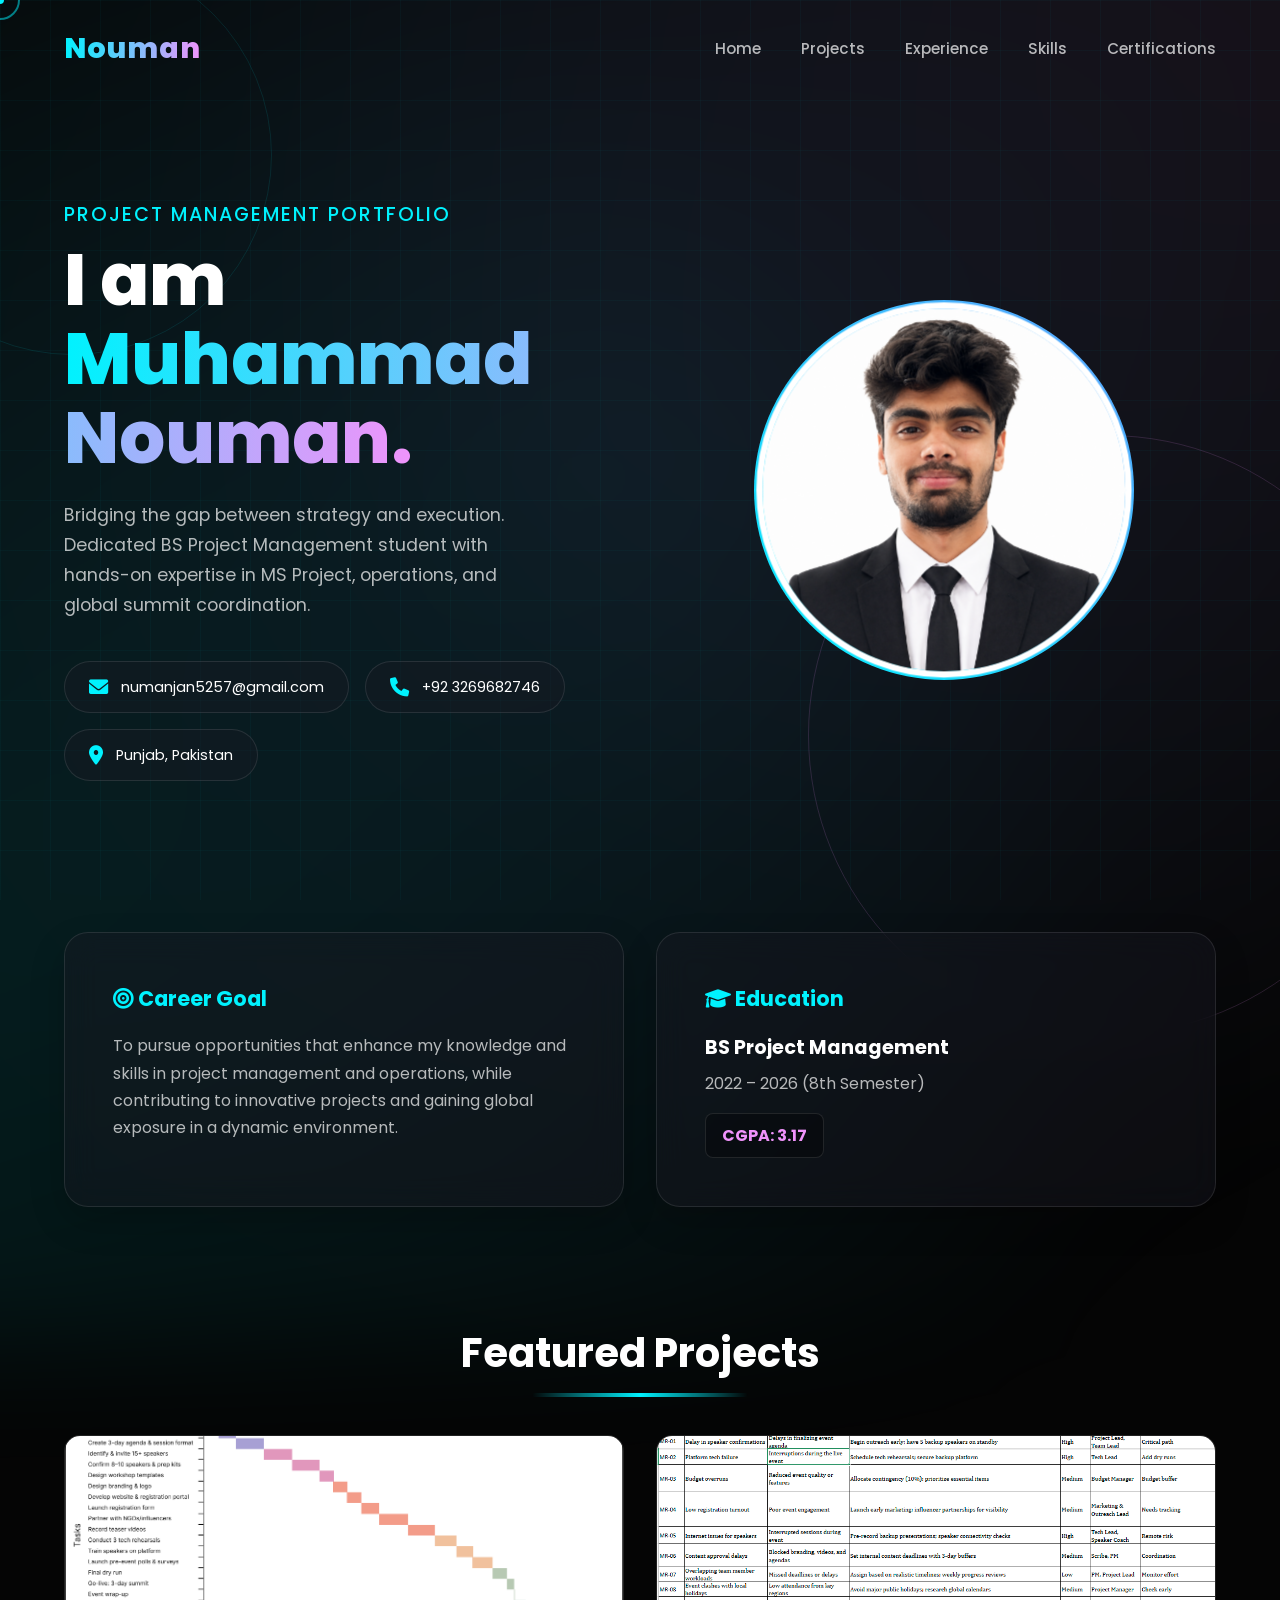
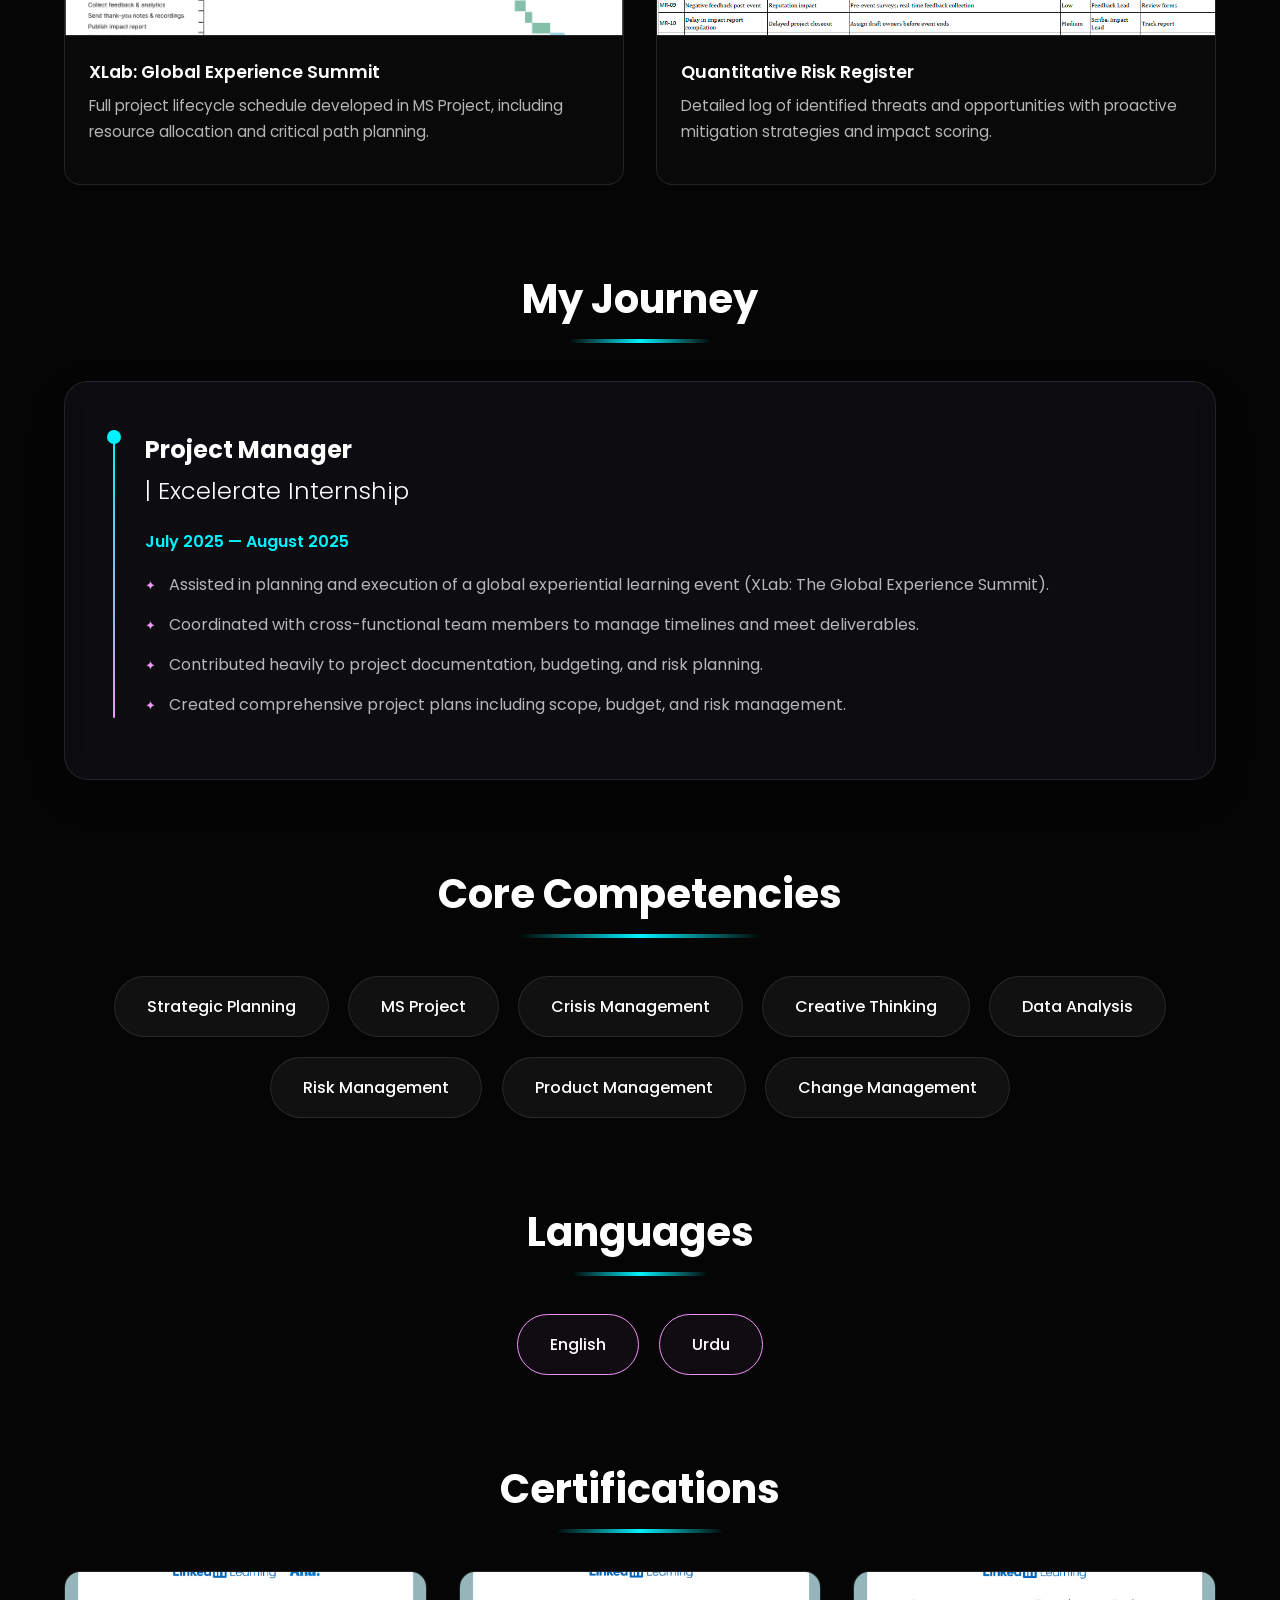
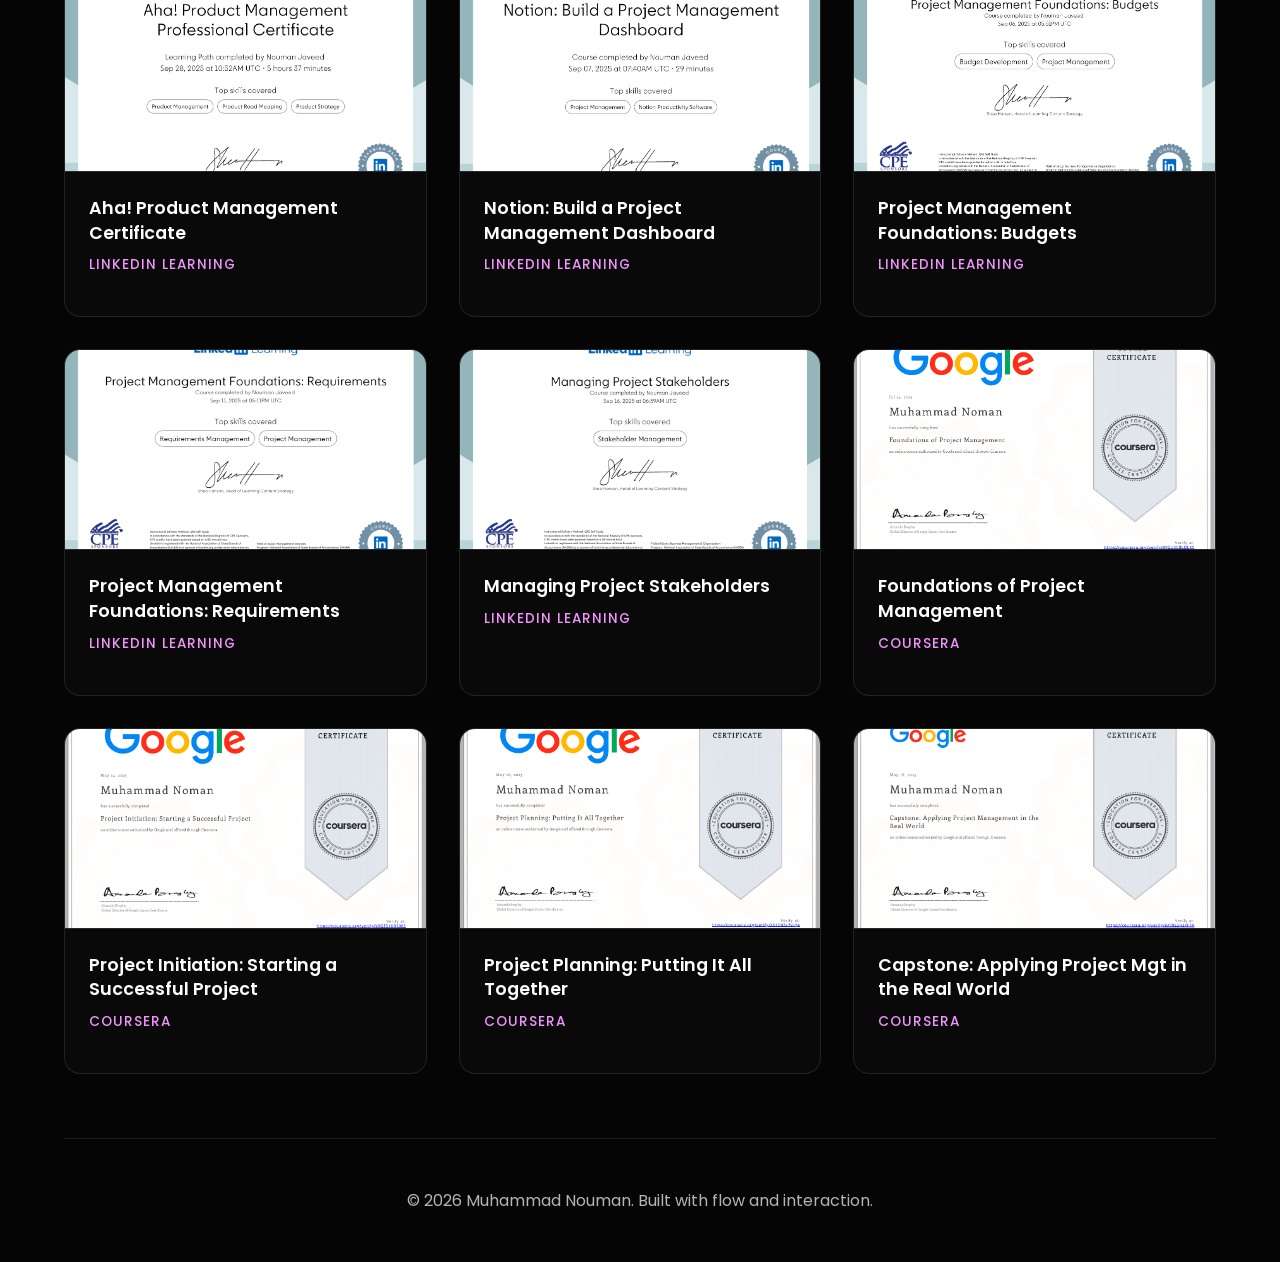
<file: index.html>
<!DOCTYPE html>
<html lang="en">
<head>
    <meta charset="UTF-8">
    <meta name="viewport" content="width=device-width, initial-scale=1.0">
    <title>Muhammad Nouman | Project Portfolio</title>
    <link href="https://cdnjs.cloudflare.com/ajax/libs/font-awesome/6.0.0/css/all.min.css" rel="stylesheet">
    <link href="https://fonts.googleapis.com/css2?family=Poppins:wght@300;400;500;600;700;800&display=swap" rel="stylesheet">
    <style>
        :root {
            --primary: #00f2fe;
            --secondary: #4facfe;
            --accent1: #f093fb;
            --accent2: #f5576c;
            --text-main: #ffffff;
            --text-muted: rgba(255, 255, 255, 0.7);
            --glass-bg: rgba(25, 25, 35, 0.4);
            --glass-border: rgba(255, 255, 255, 0.1);
        }

        * { margin: 0; padding: 0; box-sizing: border-box; font-family: 'Poppins', sans-serif; cursor: none; }
        html { scroll-behavior: smooth; overflow-x: hidden; }
        body { background-color: #050505; color: var(--text-main); line-height: 1.7; overflow-x: hidden; position: relative; }

        /* 1. Blueprint Analytical Grid */
        .bg-grid {
            position: fixed; top: 0; left: 0; width: 100vw; height: 100vh;
            background-image: 
                linear-gradient(to right, rgba(0, 242, 254, 0.03) 1px, transparent 1px),
                linear-gradient(to bottom, rgba(0, 242, 254, 0.03) 1px, transparent 1px);
            background-size: 50px 50px;
            z-index: -3;
            pointer-events: none;
        }

        /* 2. Floating Network Nodes (PERT Chart Style) */
        .floating-node {
            position: fixed; border: 1px solid rgba(240, 147, 251, 0.15); border-radius: 50%;
            z-index: -2; pointer-events: none; animation: floatNode 20s infinite ease-in-out alternate;
        }
        .node-1 { width: 400px; height: 400px; top: -5%; left: -10%; border-color: rgba(0, 242, 254, 0.1); animation-duration: 25s; }
        .node-2 { width: 600px; height: 600px; bottom: -15%; right: -10%; animation-direction: alternate-reverse; }
        .node-3 { width: 200px; height: 200px; top: 40%; left: 70%; border-color: rgba(0, 242, 254, 0.1); animation-duration: 18s; }

        @keyframes floatNode {
            0% { transform: translateY(0) rotate(0deg) scale(1); }
            100% { transform: translateY(-40px) rotate(180deg) scale(1.05); }
        }

        /* Animated Background Gradients */
        .bg-animation {
            position: fixed; top: -50%; left: -50%; width: 200%; height: 200%;
            background: radial-gradient(circle at 50% 50%, rgba(79, 172, 254, 0.1), transparent 60%),
                        radial-gradient(circle at 80% 20%, rgba(240, 147, 251, 0.08), transparent 50%),
                        radial-gradient(circle at 20% 80%, rgba(0, 242, 254, 0.1), transparent 50%);
            z-index: -4; animation: bgFlow 20s infinite linear alternate; filter: blur(60px);
        }
        @keyframes bgFlow { 0% { transform: rotate(0deg) scale(1); } 100% { transform: rotate(360deg) scale(1.2); } }

        /* Custom Cursor */
        .cursor-dot { width: 8px; height: 8px; background: var(--primary); border-radius: 50%; position: fixed; pointer-events: none; z-index: 9999; transform: translate(-50%, -50%); transition: width 0.2s, height 0.2s; }
        .cursor-outline { width: 40px; height: 40px; border: 2px solid rgba(0, 242, 254, 0.5); border-radius: 50%; position: fixed; pointer-events: none; z-index: 9998; transform: translate(-50%, -50%); transition: width 0.2s, height 0.2s; transition-timing-function: ease-out; }
        @media (hover: none) { .cursor-dot, .cursor-outline { display: none; } * { cursor: auto; } }

        .container { max-width: 1200px; margin: 0 auto; padding: 0 1.5rem; position: relative; }

        /* Header */
        header { position: fixed; top: 0; left: 0; width: 100%; padding: 1.5rem 0; z-index: 1000; transition: 0.4s; }
        header.scrolled { background: rgba(10, 10, 15, 0.85); backdrop-filter: blur(20px); border-bottom: 1px solid var(--glass-border); padding: 1rem 0; }
        nav { display: flex; justify-content: space-between; align-items: center; }
        .logo { font-size: 1.8rem; font-weight: 800; background: linear-gradient(to right, var(--primary), var(--accent1)); -webkit-background-clip: text; -webkit-text-fill-color: transparent; letter-spacing: 1px; }
        .nav-links { display: flex; gap: 2.5rem; list-style: none; }
        .nav-links a { color: var(--text-muted); text-decoration: none; font-weight: 500; font-size: 0.95rem; transition: 0.3s; position: relative; }
        .nav-links a::after { content: ''; position: absolute; bottom: -5px; left: 50%; width: 0; height: 2px; background: var(--primary); transition: 0.3s; transform: translateX(-50%); }
        .nav-links a:hover { color: var(--text-main); }
        .nav-links a:hover::after { width: 100%; }

        /* Hero Section */
        .fade-in { opacity: 0; animation: loadFadeUp 0.8s cubic-bezier(0.16, 1, 0.3, 1) forwards; }
        @keyframes loadFadeUp { from { opacity: 0; transform: translateY(40px); } to { opacity: 1; transform: translateY(0); } }
        .delay-1 { animation-delay: 0.1s; } .delay-2 { animation-delay: 0.2s; } .delay-3 { animation-delay: 0.3s; }

        .hero { min-height: 100vh; display: flex; align-items: center; justify-content: space-between; padding-top: 80px; gap: 4rem; }
        .hero-text { flex: 1; }
        .hero-text h2 { font-size: 1.2rem; color: var(--primary); font-weight: 500; margin-bottom: 0.5rem; letter-spacing: 2px; text-transform: uppercase; }
        .hero-text h1 { font-size: 4.5rem; line-height: 1.1; font-weight: 800; margin-bottom: 1.5rem; }
        .hero-text p { font-size: 1.1rem; color: var(--text-muted); margin-bottom: 2.5rem; max-width: 90%; }
        
        .name-gradient {
            background: linear-gradient(to right, var(--primary), var(--accent1));
            -webkit-background-clip: text;
            -webkit-text-fill-color: transparent;
        }

        .contact-pills { display: flex; flex-wrap: wrap; gap: 1rem; }
        .contact-pill { display: inline-flex; align-items: center; gap: 0.8rem; background: var(--glass-bg); border: 1px solid var(--glass-border); padding: 0.8rem 1.5rem; border-radius: 40px; font-size: 0.9rem; backdrop-filter: blur(10px); transition: 0.3s; }
        .contact-pill i { color: var(--primary); font-size: 1.2rem; }
        .contact-pill:hover { transform: translateY(-5px); background: rgba(255, 255, 255, 0.1); border-color: var(--primary); box-shadow: 0 10px 20px rgba(0, 242, 254, 0.2); }

        .hero-image-container { flex: 1; display: flex; justify-content: center; perspective: 1000px; }
        .profile-wrapper { width: 380px; height: 380px; border-radius: 50%; padding: 8px; background: linear-gradient(45deg, var(--primary), var(--secondary), var(--accent1), var(--accent2)); background-size: 400%; animation: gradientRing 8s infinite; transform-style: preserve-3d; transition: 0.1s; }
        .profile-img { width: 100%; height: 100%; border-radius: 50%; border: 6px solid #ffffff; object-fit: cover; transform: translateZ(30px); }

        /* Centered Section Headers */
        .section-header-container { width: 100%; text-align: center; margin-top: 5rem; margin-bottom: 3rem; }
        .section-title { font-size: 2.5rem; font-weight: 700; display: inline-block; position: relative; }
        .section-title::after { content: ''; position: absolute; bottom: -10px; left: 20%; width: 60%; height: 4px; background: linear-gradient(to right, transparent, var(--primary), transparent); border-radius: 2px; }

        /* Glass Panels */
        .glass-panel { background: var(--glass-bg); backdrop-filter: blur(16px); border: 1px solid var(--glass-border); border-radius: 24px; padding: 3rem; margin-bottom: 2rem; box-shadow: 0 15px 35px rgba(0,0,0,0.2); transition: 0.4s; }
        .glass-panel:hover { transform: translateY(-5px); box-shadow: 0 20px 40px rgba(0, 242, 254, 0.1); border-color: rgba(0, 242, 254, 0.3); }

        /* 3. Pulsing Timeline Nodes */
        .timeline { position: relative; padding-left: 2rem; }
        .timeline::before { content: ''; position: absolute; left: 0; top: 0; width: 2px; height: 100%; background: linear-gradient(to bottom, var(--primary), var(--accent1)); border-radius: 2px; }
        
        .timeline-node { 
            position: absolute; left: -6px; top: 0; width: 14px; height: 14px; 
            background: var(--primary); border-radius: 50%; 
            animation: pulseNode 2s infinite; 
        }
        @keyframes pulseNode {
            0% { box-shadow: 0 0 0 0 rgba(0, 242, 254, 0.6); }
            70% { box-shadow: 0 0 0 12px rgba(0, 242, 254, 0); }
            100% { box-shadow: 0 0 0 0 rgba(0, 242, 254, 0); }
        }

        .timeline-content h3 { font-size: 1.5rem; margin-bottom: 0.2rem; }
        .timeline-content span { color: var(--primary); font-weight: 600; display: block; margin-bottom: 1rem; }
        .timeline-content ul { list-style: none; color: var(--text-muted); }
        .timeline-content li { margin-bottom: 0.8rem; position: relative; padding-left: 1.5rem; }
        .timeline-content li::before { content: '✦'; position: absolute; left: 0; color: var(--accent1); font-size: 0.8rem; top: 4px; }

        /* Skills */
        .skills-wrapper { display: flex; flex-wrap: wrap; gap: 1.2rem; justify-content: center; }
        .skill-bubble { background: rgba(255, 255, 255, 0.05); border: 1px solid var(--glass-border); padding: 1rem 2rem; border-radius: 50px; font-size: 1rem; font-weight: 500; transition: 0.4s; backdrop-filter: blur(5px); }
        .skill-bubble:hover { background: var(--primary); color: #000; transform: scale(1.1) translateY(-5px); border-color: transparent; }

        /* Grids for Projects and Certs */
        .grid-layout { display: grid; grid-template-columns: repeat(auto-fit, minmax(320px, 1fr)); gap: 2rem; }
        .visual-card { background: rgba(255, 255, 255, 0.02); border: 1px solid var(--glass-border); border-radius: 16px; overflow: hidden; display: flex; flex-direction: column; transition: 0.4s; }
        .visual-card:hover { background: rgba(255, 255, 255, 0.05); transform: translateY(-8px); border-color: var(--accent1); box-shadow: 0 15px 30px rgba(240, 147, 251, 0.15); }
        
        .visual-img-wrapper { width: 100%; height: 200px; overflow: hidden; border-bottom: 1px solid var(--glass-border); position: relative; background-color: #111; display: flex; align-items: center; justify-content: center; cursor: pointer; }
        
        .visual-overlay { position: absolute; top: 0; left: 0; width: 100%; height: 100%; background: rgba(0, 0, 0, 0.5); display: flex; align-items: center; justify-content: center; opacity: 0; transition: 0.3s; z-index: 3; }
        .visual-overlay i { color: #fff; font-size: 2.5rem; transform: scale(0.5); transition: 0.3s cubic-bezier(0.175, 0.885, 0.32, 1.275); }
        .visual-img-wrapper:hover .visual-overlay { opacity: 1; }
        .visual-img-wrapper:hover .visual-overlay i { transform: scale(1); }

        .visual-img-wrapper .placeholder-icon { font-size: 3rem; color: rgba(255,255,255,0.2); position: absolute; z-index: 1; }
        .visual-img-wrapper img { width: 100%; height: 100%; object-fit: cover; position: relative; z-index: 2; transition: 0.5s; }
        .visual-card:hover .visual-img-wrapper img { transform: scale(1.08); }

        .visual-info { padding: 1.5rem; display: flex; flex-direction: column; flex: 1; }
        .visual-info h4 { font-size: 1.1rem; font-weight: 600; line-height: 1.4; margin-bottom: 0.5rem; }
        .visual-info p { font-size: 0.85rem; color: var(--accent1); text-transform: uppercase; letter-spacing: 1px; font-weight: 500; margin-bottom: 1rem; }
        .visual-info .desc { color: var(--text-muted); font-size: 0.95rem; text-transform: none; letter-spacing: normal; font-weight: 400; }

        /* Lightbox Modal */
        .modal { display: none; align-items: center; justify-content: center; position: fixed; z-index: 10000; left: 0; top: 0; width: 100%; height: 100%; background-color: rgba(0, 0, 0, 0.9); backdrop-filter: blur(10px); opacity: 0; transition: 0.3s; }
        .modal.show { display: flex; opacity: 1; }
        .modal-content { max-width: 90%; max-height: 85vh; border-radius: 12px; box-shadow: 0 0 40px rgba(0, 242, 254, 0.2); transform: scale(0.8); transition: 0.3s cubic-bezier(0.175, 0.885, 0.32, 1.275); object-fit: contain; }
        .modal.show .modal-content { transform: scale(1); }
        .close-modal { position: absolute; top: 30px; right: 40px; color: #fff; font-size: 40px; font-weight: bold; transition: 0.3s; z-index: 10001; cursor: pointer; }
        .close-modal:hover { color: var(--primary); transform: scale(1.2); }

        /* Animations */
        .reveal { opacity: 0; transform: translateY(40px); transition: 0.8s cubic-bezier(0.16, 1, 0.3, 1); }
        .reveal.active { opacity: 1; transform: translateY(0); }

        footer { text-align: center; padding: 3rem 0; color: var(--text-muted); border-top: 1px solid var(--glass-border); margin-top: 4rem; }

        /* Responsive */
        @media (max-width: 992px) {
            .hero { flex-direction: column-reverse; text-align: center; padding-top: 120px; gap: 2.5rem; }
            .hero-text p { max-width: 100%; margin: 0 auto 2rem auto; }
            .contact-pills { justify-content: center; }
            .nav-links { display: none; }
            .profile-wrapper { width: 300px; height: 300px; margin: 0 auto; }
            .grid-2-col { grid-template-columns: 1fr !important; }
        }
        @media (max-width: 768px) {
            .hero-text h1 { font-size: 3rem; }
            .section-title { font-size: 2rem; }
            .glass-panel { padding: 1.5rem; }
            .profile-wrapper { width: 250px; height: 250px; }
            .grid-layout { grid-template-columns: 1fr; }
            .timeline-content h3 { font-size: 1.2rem; }
            .close-modal { top: 15px; right: 20px; font-size: 30px; }
        }
    </style>
</head>
<body>

    <!-- Visual Background Effects -->
    <div class="bg-grid"></div>
    <div class="floating-node node-1"></div>
    <div class="floating-node node-2"></div>
    <div class="floating-node node-3"></div>
    <div class="bg-animation"></div>

    <div class="cursor-dot" id="cursor-dot"></div>
    <div class="cursor-outline" id="cursor-outline"></div>

    <header id="header">
        <div class="container">
            <nav>
                <div class="logo">Nouman</div>
                <ul class="nav-links">
                    <li><a href="#home" class="hover-target">Home</a></li>
                    <li><a href="#projects" class="hover-target">Projects</a></li>
                    <li><a href="#experience" class="hover-target">Experience</a></li>
                    <li><a href="#skills" class="hover-target">Skills</a></li>
                    <li><a href="#certifications" class="hover-target">Certifications</a></li>
                </ul>
            </nav>
        </div>
    </header>

    <div class="container">
        <!-- Hero Section -->
        <section class="hero" id="home">
            <div class="hero-text">
                <h2 class="fade-in">Project Management Portfolio</h2>
                <h1 class="fade-in delay-1">I am <br><span class="name-gradient">Muhammad <br>Nouman.</span></h1>
                <p class="fade-in delay-2">Bridging the gap between strategy and execution. Dedicated BS Project Management student with hands-on expertise in MS Project, operations, and global summit coordination.</p>
                
                <div class="contact-pills fade-in delay-3">
                    <a href="mailto:numanjan5257@gmail.com" style="text-decoration: none; color: inherit;">
                        <div class="contact-pill hover-target"><i class="fas fa-envelope"></i> numanjan5257@gmail.com</div>
                    </a>
                    <div class="contact-pill hover-target"><i class="fas fa-phone"></i> +92 3269682746</div>
                    <div class="contact-pill hover-target"><i class="fas fa-map-marker-alt"></i> Punjab, Pakistan</div>
                </div>
            </div>
            
            <div class="hero-image-container fade-in delay-1">
                <div class="profile-wrapper" id="tilt-profile">
                    <img src="nouman.jpg" alt="Muhammad Nouman" class="profile-img">
                </div>
            </div>
        </section>

        <!-- Education & Goals -->
        <div class="grid-2-col" style="display: grid; grid-template-columns: 1fr 1fr; gap: 2rem; margin-top: 2rem;">
            <div class="glass-panel reveal hover-target">
                <h3 style="color: var(--primary); margin-bottom: 1rem; font-size: 1.3rem;"><i class="fas fa-bullseye"></i> Career Goal</h3>
                <p style="color: var(--text-muted);">To pursue opportunities that enhance my knowledge and skills in project management and operations, while contributing to innovative projects and gaining global exposure in a dynamic environment.</p>
            </div>
            <div class="glass-panel reveal delay-1 hover-target">
                <h3 style="color: var(--primary); margin-bottom: 1rem; font-size: 1.3rem;"><i class="fas fa-graduation-cap"></i> Education</h3>
                <h4 style="font-size: 1.2rem; margin-bottom: 0.3rem;">BS Project Management</h4>
                <p style="color: var(--text-muted); margin-bottom: 1rem;">2022 – 2026 (8th Semester)</p>
                <div style="background: rgba(0,0,0,0.3); padding: 0.5rem 1rem; border-radius: 8px; display: inline-block; border: 1px solid var(--glass-border);">
                    <span style="color: var(--accent1); font-weight: bold;">CGPA: 3.17</span>
                </div>
            </div>
        </div>

        <!-- Featured Projects -->
        <div class="section-header-container" id="projects">
            <h2 class="section-title reveal">Featured Projects</h2>
        </div>
        <div class="grid-layout">
            <!-- Project 1 -->
            <div class="visual-card reveal hover-target">
                <div class="visual-img-wrapper hover-target">
                    <i class="fas fa-image placeholder-icon"></i>
                    <div class="visual-overlay"><i class="fas fa-search-plus"></i></div>
                    <img src="project1.jpg" alt="XLab Schedule" onerror="this.style.display='none'">
                </div>
                <div class="visual-info">
                    <h4>XLab: Global Experience Summit</h4>
                    <p class="desc">Full project lifecycle schedule developed in MS Project, including resource allocation and critical path planning.</p>
                </div>
            </div>
            <!-- Project 2: Risk Register -->
            <div class="visual-card reveal delay-1 hover-target">
                <div class="visual-img-wrapper hover-target">
                    <i class="fas fa-image placeholder-icon"></i>
                    <div class="visual-overlay"><i class="fas fa-search-plus"></i></div>
                    <img src="project2.jpg" alt="Risk Register" onerror="this.style.display='none'">
                </div>
                <div class="visual-info">
                    <h4>Quantitative Risk Register</h4>
                    <p class="desc">Detailed log of identified threats and opportunities with proactive mitigation strategies and impact scoring.</p>
                </div>
            </div>
        </div>

        <!-- Experience Timeline -->
        <div class="section-header-container" id="experience">
            <h2 class="section-title reveal">My Journey</h2>
        </div>
        <div class="glass-panel reveal">
            <div class="timeline">
                <div class="timeline-node"></div>
                <div class="timeline-content">
                    <h3>Project Manager <span style="color: white; font-weight: 300;">| Excelerate Internship</span></h3>
                    <span>July 2025 — August 2025</span>
                    <ul>
                        <li>Assisted in planning and execution of a global experiential learning event (XLab: The Global Experience Summit).</li>
                        <li>Coordinated with cross-functional team members to manage timelines and meet deliverables.</li>
                        <li>Contributed heavily to project documentation, budgeting, and risk planning.</li>
                        <li>Created comprehensive project plans including scope, budget, and risk management.</li>
                    </ul>
                </div>
            </div>
        </div>

        <!-- Core Competencies -->
        <div class="section-header-container" id="skills">
            <h2 class="section-title reveal">Core Competencies</h2>
        </div>
        <div class="skills-wrapper reveal delay-1">
            <div class="skill-bubble hover-target">Strategic Planning</div>
            <div class="skill-bubble hover-target">MS Project</div>
            <div class="skill-bubble hover-target">Crisis Management</div>
            <div class="skill-bubble hover-target">Creative Thinking</div>
            <div class="skill-bubble hover-target">Data Analysis</div>
            <div class="skill-bubble hover-target">Risk Management</div>
            <div class="skill-bubble hover-target">Product Management</div>
            <div class="skill-bubble hover-target">Change Management</div>
        </div>

        <!-- Languages Section -->
        <div class="section-header-container" id="languages">
            <h2 class="section-title reveal">Languages</h2>
        </div>
        <div class="skills-wrapper reveal delay-1">
            <div class="skill-bubble hover-target" style="border-color: var(--accent1); background: rgba(240, 147, 251, 0.05);">English</div>
            <div class="skill-bubble hover-target" style="border-color: var(--accent1); background: rgba(240, 147, 251, 0.05);">Urdu</div>
        </div>

        <!-- Certifications (All 9) -->
        <div class="section-header-container" id="certifications">
            <h2 class="section-title reveal">Certifications</h2>
        </div>
        <div class="grid-layout">
            <div class="visual-card reveal hover-target">
                <div class="visual-img-wrapper hover-target">
                    <i class="fas fa-image placeholder-icon"></i><div class="visual-overlay"><i class="fas fa-search-plus"></i></div>
                    <img src="Cert1.jpg" alt="Aha! Product Management Certificate" onerror="this.style.display='none'"> 
                </div>
                <div class="visual-info"><h4>Aha! Product Management Certificate</h4><p>LinkedIn Learning</p></div>
            </div>

            <div class="visual-card reveal delay-1 hover-target">
                <div class="visual-img-wrapper hover-target">
                    <i class="fas fa-image placeholder-icon"></i><div class="visual-overlay"><i class="fas fa-search-plus"></i></div>
                    <img src="Cert2.jpg" alt="Notion Dashboard Certificate" onerror="this.style.display='none'">
                </div>
                <div class="visual-info"><h4>Notion: Build a Project Management Dashboard</h4><p>LinkedIn Learning</p></div>
            </div>

            <div class="visual-card reveal delay-2 hover-target">
                <div class="visual-img-wrapper hover-target">
                    <i class="fas fa-image placeholder-icon"></i><div class="visual-overlay"><i class="fas fa-search-plus"></i></div>
                    <img src="Cert3.jpg" alt="Budgets Certificate" onerror="this.style.display='none'">
                </div>
                <div class="visual-info"><h4>Project Management Foundations: Budgets</h4><p>LinkedIn Learning</p></div>
            </div>

            <div class="visual-card reveal hover-target">
                <div class="visual-img-wrapper hover-target">
                    <i class="fas fa-image placeholder-icon"></i><div class="visual-overlay"><i class="fas fa-search-plus"></i></div>
                    <img src="Cert4.jpg" alt="Requirements Certificate" onerror="this.style.display='none'">
                </div>
                <div class="visual-info"><h4>Project Management Foundations: Requirements</h4><p>LinkedIn Learning</p></div>
            </div>

            <div class="visual-card reveal delay-1 hover-target">
                <div class="visual-img-wrapper hover-target">
                    <i class="fas fa-image placeholder-icon"></i><div class="visual-overlay"><i class="fas fa-search-plus"></i></div>
                    <img src="Cert5.jpg" alt="Stakeholders Certificate" onerror="this.style.display='none'">
                </div>
                <div class="visual-info"><h4>Managing Project Stakeholders</h4><p>LinkedIn Learning</p></div>
            </div>

            <div class="visual-card reveal delay-2 hover-target">
                <div class="visual-img-wrapper hover-target">
                    <i class="fas fa-image placeholder-icon"></i><div class="visual-overlay"><i class="fas fa-search-plus"></i></div>
                    <img src="Cert6.jpg" alt="Foundations Coursera Certificate" onerror="this.style.display='none'">
                </div>
                <div class="visual-info"><h4>Foundations of Project Management</h4><p>Coursera</p></div>
            </div>

            <div class="visual-card reveal hover-target">
                <div class="visual-img-wrapper hover-target">
                    <i class="fas fa-image placeholder-icon"></i><div class="visual-overlay"><i class="fas fa-search-plus"></i></div>
                    <img src="Cert7.jpg" alt="Project Initiation Certificate" onerror="this.style.display='none'">
                </div>
                <div class="visual-info"><h4>Project Initiation: Starting a Successful Project</h4><p>Coursera</p></div>
            </div>

            <div class="visual-card reveal delay-1 hover-target">
                <div class="visual-img-wrapper hover-target">
                    <i class="fas fa-image placeholder-icon"></i><div class="visual-overlay"><i class="fas fa-search-plus"></i></div>
                    <img src="Cert8.jpg" alt="Project Planning Certificate" onerror="this.style.display='none'">
                </div>
                <div class="visual-info"><h4>Project Planning: Putting It All Together</h4><p>Coursera</p></div>
            </div>

            <div class="visual-card reveal delay-2 hover-target">
                <div class="visual-img-wrapper hover-target">
                    <i class="fas fa-image placeholder-icon"></i><div class="visual-overlay"><i class="fas fa-search-plus"></i></div>
                    <img src="Cert9.jpg" alt="Capstone Certificate" onerror="this.style.display='none'">
                </div>
                <div class="visual-info"><h4>Capstone: Applying Project Mgt in the Real World</h4><p>Coursera</p></div>
            </div>
        </div>

        <footer>
            <p>© 2026 Muhammad Nouman. Built with flow and interaction.</p>
        </footer>
    </div>

    <!-- Full Screen Image Modal -->
    <div id="imageModal" class="modal">
        <span class="close-modal">&times;</span>
        <img class="modal-content" id="expandedImg">
    </div>

    <!-- Interactive Scripts -->
    <script>
        const isTouchDevice = ('ontouchstart' in window) || (navigator.maxTouchPoints > 0) || (navigator.msMaxTouchPoints > 0);

        if (!isTouchDevice) {
            const cursorDot = document.getElementById("cursor-dot");
            const cursorOutline = document.getElementById("cursor-outline");
            const hoverTargets = document.querySelectorAll('.hover-target, a, .skill-bubble, .visual-img-wrapper');

            window.addEventListener("mousemove", function (e) {
                const posX = e.clientX;
                const posY = e.clientY;
                cursorDot.style.left = `${posX}px`;
                cursorDot.style.top = `${posY}px`;
                cursorOutline.animate({ left: `${posX}px`, top: `${posY}px` }, { duration: 500, fill: "forwards" });
            });

            hoverTargets.forEach(target => {
                target.addEventListener("mouseenter", () => {
                    cursorOutline.style.width = "60px";
                    cursorOutline.style.height = "60px";
                    cursorOutline.style.borderColor = "rgba(240, 147, 251, 0.8)";
                    cursorDot.style.transform = "translate(-50%, -50%) scale(1.5)";
                });
                target.addEventListener("mouseleave", () => {
                    cursorOutline.style.width = "40px";
                    cursorOutline.style.height = "40px";
                    cursorOutline.style.borderColor = "rgba(0, 242, 254, 0.5)";
                    cursorDot.style.transform = "translate(-50%, -50%) scale(1)";
                });
            });

            const profileCard = document.getElementById('tilt-profile');
            const container = document.querySelector('.hero-image-container');

            if(container && profileCard) {
                container.addEventListener('mousemove', (e) => {
                    const rect = profileCard.getBoundingClientRect();
                    const x = e.clientX - rect.left;
                    const y = e.clientY - rect.top; 
                    const centerX = rect.width / 2;
                    const centerY = rect.height / 2;
                    const rotateX = ((y - centerY) / centerY) * -15;
                    const rotateY = ((x - centerX) / centerX) * 15;
                    profileCard.style.transform = `rotateX(${rotateX}deg) rotateY(${rotateY}deg)`;
                });
                container.addEventListener('mouseleave', () => {
                    profileCard.style.transform = `rotateX(0deg) rotateY(0deg)`;
                });
            }
        }

        window.addEventListener('scroll', () => {
            const header = document.getElementById('header');
            if (window.scrollY > 50) { header.classList.add('scrolled'); } 
            else { header.classList.remove('scrolled'); }
        });

        document.addEventListener("DOMContentLoaded", function() {
            const observerOptions = { root: null, rootMargin: '0px', threshold: 0.15 };
            const observer = new IntersectionObserver((entries, observer) => {
                entries.forEach(entry => {
                    if (entry.isIntersecting) {
                        entry.target.classList.add('active');
                        observer.unobserve(entry.target);
                    }
                });
            }, observerOptions);
            document.querySelectorAll('.reveal').forEach((element) => { observer.observe(element); });
        });

        // Universal Modal Logic for both Projects and Certs
        const modal = document.getElementById("imageModal");
        const modalImg = document.getElementById("expandedImg");
        const closeBtn = document.querySelector(".close-modal");
        const visualWrappers = document.querySelectorAll(".visual-img-wrapper");

        visualWrappers.forEach(wrapper => {
            wrapper.addEventListener("click", function() {
                const imgInside = this.querySelector("img");
                if(imgInside && imgInside.style.display !== 'none') {
                    modal.classList.add("show");
                    modalImg.src = imgInside.src;
                }
            });
        });

        closeBtn.addEventListener("click", function() { modal.classList.remove("show"); });
        modal.addEventListener("click", function(e) { if (e.target === modal) { modal.classList.remove("show"); } });
    </script>
</body>
</html>
</file>
